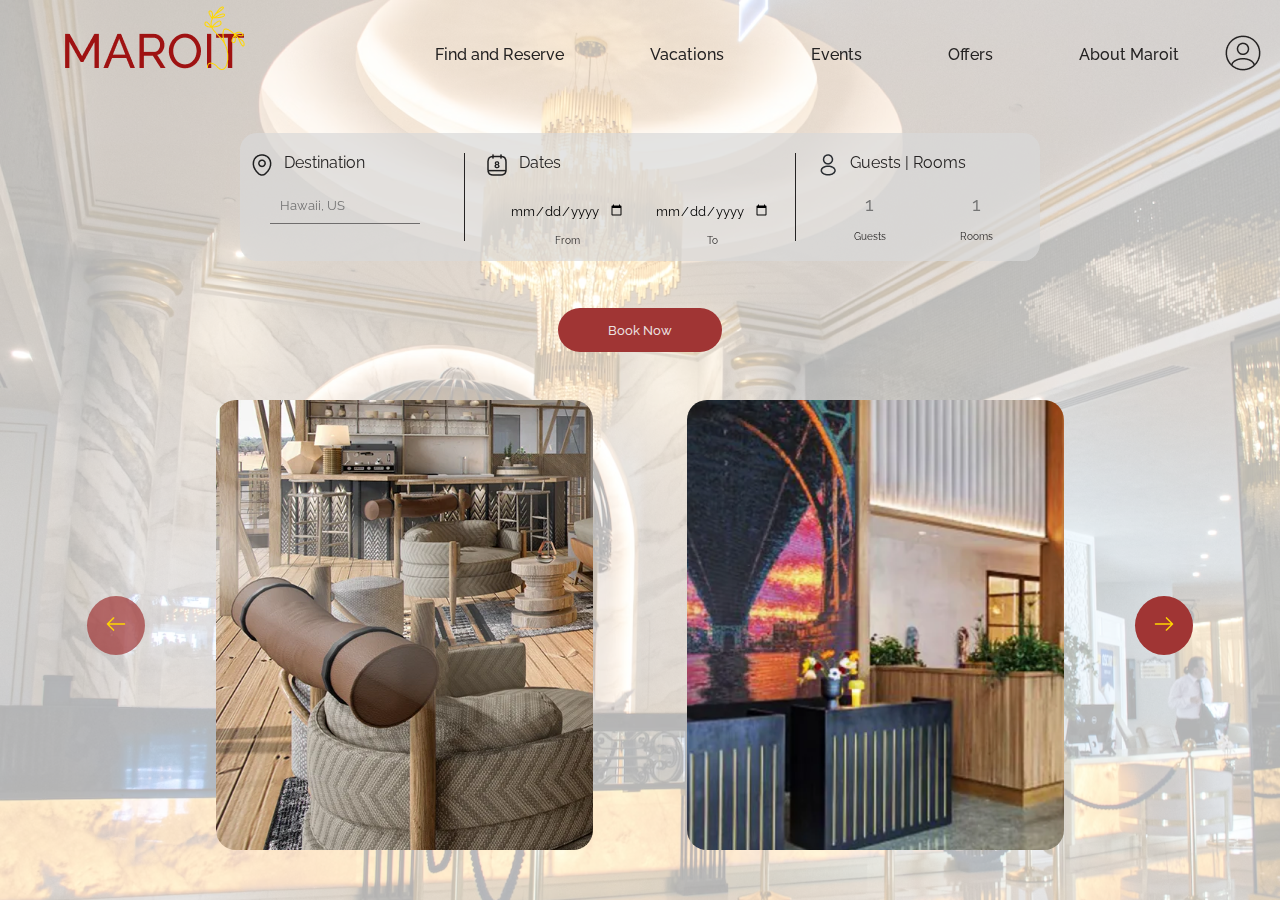
<file: index.html>
<!DOCTYPE html>
<html>
    <head>
        <meta name="viewport" content="width=device-width,initial-scale=1.0">
        <title>Maroit</title>
        <link rel="stylesheet" href="./css/index.css">
    </head>
    <body>
        <header>
            <nav>
                <div class="nav-container">
                    <div class="logo-container">
                        <a href="#">
                            <img src="./assets/Logo.png" alt="Maroit">
                        </a>
                    </div>
                    <div class="links-container">
                        <div class="close-btn-container">
                            <a href="#" class="close-btn"><img src="./assets/close-btn-white.png" alt="close"></a>
                        </div>
                        <a href="#">Find and Reserve</a>
                        <a href="#">Vacations</a>
                        <a href="#">Events</a>
                        <a href="#">Offers</a>
                        <a href="#">About Maroit</a>
                        <a href="#" class="signup">Login | Sign Up</a>
                    </div>
                    <div class="profile-container">
                        <a href="#"><img src="./assets/profile.png" alt="Profile"></a>
                    </div>
                    <div class="hamburger-container">
                        <a href="#" class="hamburger-btn"><img src="./assets/Hamburger.png" alt="Options"></a>
                    </div>
                </div>
            </nav>
        </header>
        <main>
            <div class="main-container">
                <div class="search-container">
                    <div class="data-container">
                    <div class="destination-container">
                        <div class="destination-headers headers">
                            <img src="./assets/location.png" alt="Location">
                            <p>Destination</p>
                        </div>
                        <div class="destination-inputs inputs">
                            <input id="destinationValue" type="text" list="destinations" placeholder="Hawaii, US">
                            <datalist id="destinations">
                                <option value="India">
                                <option value="US">
                                <option value="Canada">
                                <option value="Russia">
                                <option value="Switzerland">      
                            </datalist>
                        </div>
                    </div>
                    <div class="dates-container">
                        <div class="dates-headers headers">
                            <img src="./assets/calendar.png" alt="Calendar">
                            <p>Dates</p>
                        </div>
                        <div class="dates-input inputs">
                            <div class="from-div">
                                <input type="date" id="from" placeholder="10.07.2023">
                                <p>From</p>
                            </div>
                            <div class="to-div">
                                <input type="date" id="to" placeholder="17.07.2023">
                                <p>To</p>
                            </div>
                        </div>

                    </div>
                    <div class="booking-confirmation">
                        <p>Booking Successful!</p>
                        <img src="./assets/green-check.png" alt="Success">
                    </div>
                    <div class="warning">
                        <p>Please fill all the fields.</p>
                        <img src="./assets/warning.png" alt="Warning">
                    </div>
                    <div class="guests-rooms-container">
                        <div class="guests-rooms-headers headers">
                            <img src="./assets/guests.png" alt="Guests">
                            <p>Guests | Rooms</p>
                        </div>
                        <div class="guests-rooms-inputs inputs">
                            <div class="guests">
                                <input id="guestsValue" type="number" placeholder="1">
                                <p>Guests</p>
                            </div>
                            <div class="rooms">
                                <input id="roomsValue" type="number" placeholder="1">
                                <p>Rooms</p>
                            </div>
                        </div>
                    </div>
                </div>
                <div class="mob-book-now-container">
                    <button class="bookNowBtnMob scroll" onclick="BookNow()"><img src="./assets/BookNowMob.png" alt="Book Now"></button>
                </div>
                </div>
                <div class="button-container">
                    
                    <button class="bookNowBtn" onclick="BookNow()">Book Now</button>
                </div>
                <div class="carousel-container">
                    <div class="carousel-btn-container">
                        <button class="left-scroll scroll" disabled><img src="./assets/arrow-left.png" alt="left-scroll"></button>
                    </div>
                    
                    <div class="all-cards">
                    <div class="card c1">
                        <div class="card-bg"></div>
                        <div class="card-content">
                            <p>Maroit Masai Mara Lodge</p>
                            <button class="ViewHotel" onclick="ViewHotel">View Hotel</button>
                        </div>
                    </div>
                    <div class="card c2">
                        <div class="card-bg" ></div>
                        <div class="card-content">
                            <p>Moxy Brooklyn, Williamsburg</p>
                            <button class="ViewHotel" onclick="ViewHotel">View Hotel</button>
                        </div>
                    </div>
                    <div class="card c3">
                        <div class="card-bg"></div>
                        <div class="card-content">
                            <p>St. Reggis Kanai Resort, Riviera</p>
                            <button class="ViewHotel" onclick="ViewHotel">View Hotel</button>
                        </div>
                    </div>
                    <div class="card c4">
                        <div class="card-bg"></div>
                        <div class="card-content">
                            <p>Ritz-Carlton, Melbourne</p>
                            <button class="ViewHotel" onclick="ViewHotel">View Hotel</button>
                        </div>
                    </div>
                    <div class="card c5">
                        <div class="card-bg"></div>
                        <div class="card-content">
                            <p>The Tampa Edition</p>
                            <button class="ViewHotel" onclick="ViewHotel">View Hotel</button>
                        </div>
                    </div>
                </div>
                <div class="carousel-btn-container">
                    <button class="right-scroll scroll"><img src="./assets/arrow-right.png" alt="right-scroll"></button>
                </div>
                
            </div>
        </main>
        <footer></footer>
        <script src="./js/index.js"></script>
    </body>
</html>
</file>
<file: css/index.css>
@import url('https://fonts.googleapis.com/css2?family=Raleway:wght@400;500&display=swap');

*{
    margin: 0;
    padding: 0;
    box-sizing: border-box;
}

body{
    width: 100vw;
    height:100vh;
    background-image: url('../assets/desktop-bg.png');
    font-family: 'Raleway', sans-serif;
    position: fixed;
}

input:focus{
    outline: none;
}

/************** NAVBAR *********************/

.close-btn{
    display: none;
}

.nav-container{
    display: flex;
    flex-wrap:wrap;
    justify-content: space-around;
    align-items: center;
}

.logo-container, .profile-container{
    flex:0.5;
}

.links-container{
    display: flex;
    justify-content: space-around;
    align-items: center;
    flex: 8;
}

.links-container a{
    text-decoration: none;
    color: #252323;
    font-weight: 500;
    transition: color 0.3s ease;
}

.links-container a:hover{
    color: #6f6d6d;
}

.hamburger-container{
    display: none;
}

.signup{
    display: none;
}

/*************** MAIN CONTAINER ***************/

.main-container{
    width: inherit;
    height: 85vh;
    display: flex;
    flex-direction: column;
    justify-content: space-around;
    align-items: center;
    color: #252323;
}

/*************** SEARCH BAR *******************/

.data-container{
    background-color: rgba(217, 217, 217,0.7);
    width: 800px;
    height: 128px;
    border-radius: 17px;
    display: flex;
    justify-content: space-between;
}

.destination-container, .dates-container{
    border-right: 1px solid #252323;
}

.destination-container, .dates-container, .guests-rooms-container{
    margin: 20px 10px;
    display: flex;
    flex-direction: column;
    flex: 1;
}



.headers{
    display: flex;
}

.headers p{
    margin-left: 10px;
}


/**************** GUESTS ******************/

.guests-rooms-inputs{
    display: flex;
    justify-content: space-around;
    align-items: center;
    margin-top: 10px;
}

.guests, .rooms{
    display: flex;
    flex-direction: column;
    justify-content: center;
    align-items: center;
}

.guests-rooms-inputs p{
    font-size: 10px;
}

.guests-rooms-inputs input{
    width: 40px;
    background-color: transparent;
    border: none;
    padding: 5px;
    font-family: inherit;
    font-size: 20px;
    color: #252323;
    text-align: center;
    margin-bottom: 10px;
}

input::-webkit-outer-spin-button,
input::-webkit-inner-spin-button {
  -webkit-appearance: none;
  margin: 0;
}

/* Firefox */
input[type=number] {
  -moz-appearance: textfield;
}

/***************** DESTINATIONS *********************/

.destination-inputs input{
    font-family: inherit;
    width: 150px;
    border: none;
    background-color: transparent;
    border-bottom: 1px solid #6f6d6d;
    margin-top: 10px;
    margin-left: 20px;
    padding: 10px;
}

/****************** DATES ********************/

.dates-input{
    margin: 10px 10px;
     display: flex;
     justify-content: space-around;
}

.from-div, .to-div{
    margin: 10px;
    display: flex;
    flex-direction: column;
    justify-content: center;
    align-items: center;
}

.from-div p, .to-div p{
    margin: 10px;
    font-size: 10px;
}

#from, #to{
    background-color: transparent;
    border:none;
    padding: 5px;
    font-family: inherit;
    width: 125px;
}

/******************* BOOKING CONFIRMED ********************/

    .booking-confirmation, .warning{
        display: flex;
        width: 300px;
        padding: 20px;
        justify-content: space-around;
        align-items: center;
        z-index: 1;
        position: absolute;
        background-color: #f0f0f0;
        border-radius: 7px;
        align-self: center;
        margin-left: 280px;
    }

    .warning{
        border: 2px solid #E8AF41;
        display: none;
    }

    .booking-confirmation{
        border: 2px solid #51C256;
        display: none;
    }

    .booking-confirmation img, .warning img{
        height: 30px;
        width: auto;
    }

/************************ BOOK NOW ********************/

.button-container{
    z-index: 0;
    position: relative;
}

.bookNowBtn{
    padding: 14px 50px;
    background-color: #A03534;
    color: #EADFDF;
    border: none;
    font-weight: 500;
    border-radius: 30px;
    font-family: inherit;
    transition: background-color 0.3s ease;
    z-index: 0;
}

.bookNowBtn:hover{
    color: #A03534;
    background-color: #EADFDF;
}

.bookNowBtnMob{
    display: none;
}

/***************** CAROUSEL *******************/

.carousel-container{
    display: flex;
    width: 90%;
    justify-content: space-around;
    align-items: center;

}

.all-cards{
    display: flex;
    flex: 9;
    justify-content: space-around;
}

.card{
    width: 80%;
    height: 15em;
    border-radius: 20px;
    display: flex;
    flex-direction: column;
    justify-content: center;
    position: relative;
    align-items: center;
    font-family: inherit;
    font-size: 30px;
    z-index: 0;
    transition: display 5s ease;
    
}

.card-bg{
    width: inherit;
    height: inherit;
    background-repeat: no-repeat;
    background-size: cover;
    border-radius: 20px;
    z-index: 1;
    position: relative;
    transition: filter 0.3s ease;
}

.card-content{
    position: absolute;
    width: inherit;
    height: inherit;
    flex-direction: column;
    justify-content: center;
    align-items: center;
    display: none;
    transition: display 0.3s ease;
}

.card-bg-hover{
    filter: blur(4px);
}

.card p{
    position: absolute;
    text-align: center;
    font-weight: 500;
    font-size: 30px;
    color: #FFF;
    z-index: 2;
}



.card button{
    position: absolute;
    bottom: 30px;
    font-family: inherit;
    background-color: #F1F0F0;
    color: #4E4B4B;
    border: none;
    border-radius: 30px;
    padding: 10px 30px;
    z-index: 2;
}

.carousel-btn-container{
    flex: 1;
    display: flex;
    align-items: center;
    justify-content: center;
}

.scroll{
    padding: 16px 17px;
    background-color: #A03534;
    border: none;
    border-radius: 50%;
    transition: background-color 0.3s ease;
}

.scroll:hover{
    background-color: #661d1c;
}

.scroll:disabled{
    background-color: rgba(160, 53, 52,0.7);
}

.c3,.c4,.c5{
    display: none;
}

/*************** RESPONSIVE ******************/

@media screen and (max-width:960px){

    /************* MAIN ******************/

    body{
        width: max-content;
        height: max-content;
    }

    /************* CARDS ****************/
    
    .card{
        width: 98%;
    }

    .c2{
        display: none;
    }

    .card-content{
        position: absolute;
        width: inherit;
        height: inherit;
        align-items: flex-start;
        justify-content:flex-end;
        margin-left: 10%;
        margin-bottom: 10%;;
        flex-direction: column;
        display: flex;
        transition: display 0.3s ease;
    }

    .card-content button{
        display: none;
    }

    /************* NAVBAR ***************/

    .nav-container{
        width: 100vw;
        display: flex;
        justify-content: space-around;
    }

    .logo-container img{
        width: 200px;
        height: auto;
    }

    .hamburger-container{
        display: flex;
    }

    .hamburger-container img{
        width: 20px;
        height: auto;
    }

    .signup{
        display: flex;
    }

    .profile-container{
        display: none;
    }

    .nav-container{
        z-index: 0;
    }

     .links-container{
        z-index: 1;
        height: 90vh;
        width: 100%;
        flex-direction: column;
        justify-content: space-around;
         position:absolute;
         background-color: #A03534;
         display: none;
         top: 0;
         right: 0;
        margin-left: 50%;
    } 

    .links-container a{
        color: #FFF;
    }

    /******************* SEARCH BLOCK ****************/

    .main-container{
        height: auto;
    }

    .data-container{
        width: max-content;
        height: max-content;
        display: flex;
        flex-direction: column;
        justify-content: center;
        align-items: left;
        margin-bottom: 10px;
    }

    .destination-container, .dates-container, .guests-rooms-container{
        border: none;
        margin: 10px;
    }

    .destination-container, .dates-container{
        padding: 10px;
    }

    .destination-inputs input{
        border-bottom: 1px dashed black;
    }

    .headers p{
        font-size: 12px;
    }

    .headers img{
        height: 15px;
        width: auto;
    }

    .destination-inputs input{
        margin: none;
        width: 70%;
    }

    #from, #to{
        width: 100px;
        font-size: 10px;
    }

    .dates-input{
        margin: 10px 10px 0 10px;
    }

    .dates-input p{
        margin-bottom: 0;
        padding-bottom: 0;
    }

    .from-div, .to-div{
        margin: 0;
    }
    
    .guests-rooms-inputs{
        margin-top: 0;
    }

    .guests-rooms-inputs input{
        margin-bottom: 0;
    }

    /******************* BOOK NOW *******************/

    .data-container{
        background-color: transparent;
        
    }
    
    .search-container{
        display: flex;
        width: 100%;
        justify-content: center;
        align-items: center;
        background-color: rgba(217, 217, 217,0.7);
        margin-bottom: 10px;
    }

    .bookNowBtn{
        display: none;
    }

    .bookNowBtnMob{
        display: flex;
        margin-left: 10px;
    }

    .bookNowBtnMob img{
        padding: 2px;
    }

    .booking-confirmation, .warning{
        margin-left: 0;
    }

    /******************* CAROUSEL ********************/

    .carousel-container{
        width: 99%;
    }

    .card{
        height: 9em;
        
    }

    .card-bg{
        border-radius: 7px;
    }

    .card-bg:hover{
        filter: none;
    }

    .scroll img{
        height: 15px;
        width: auto;
    }

    .scroll{
        padding: 10px 10px;
    }

    .card-content p{
        font-size: 15px;
    }

    
}
</file>
